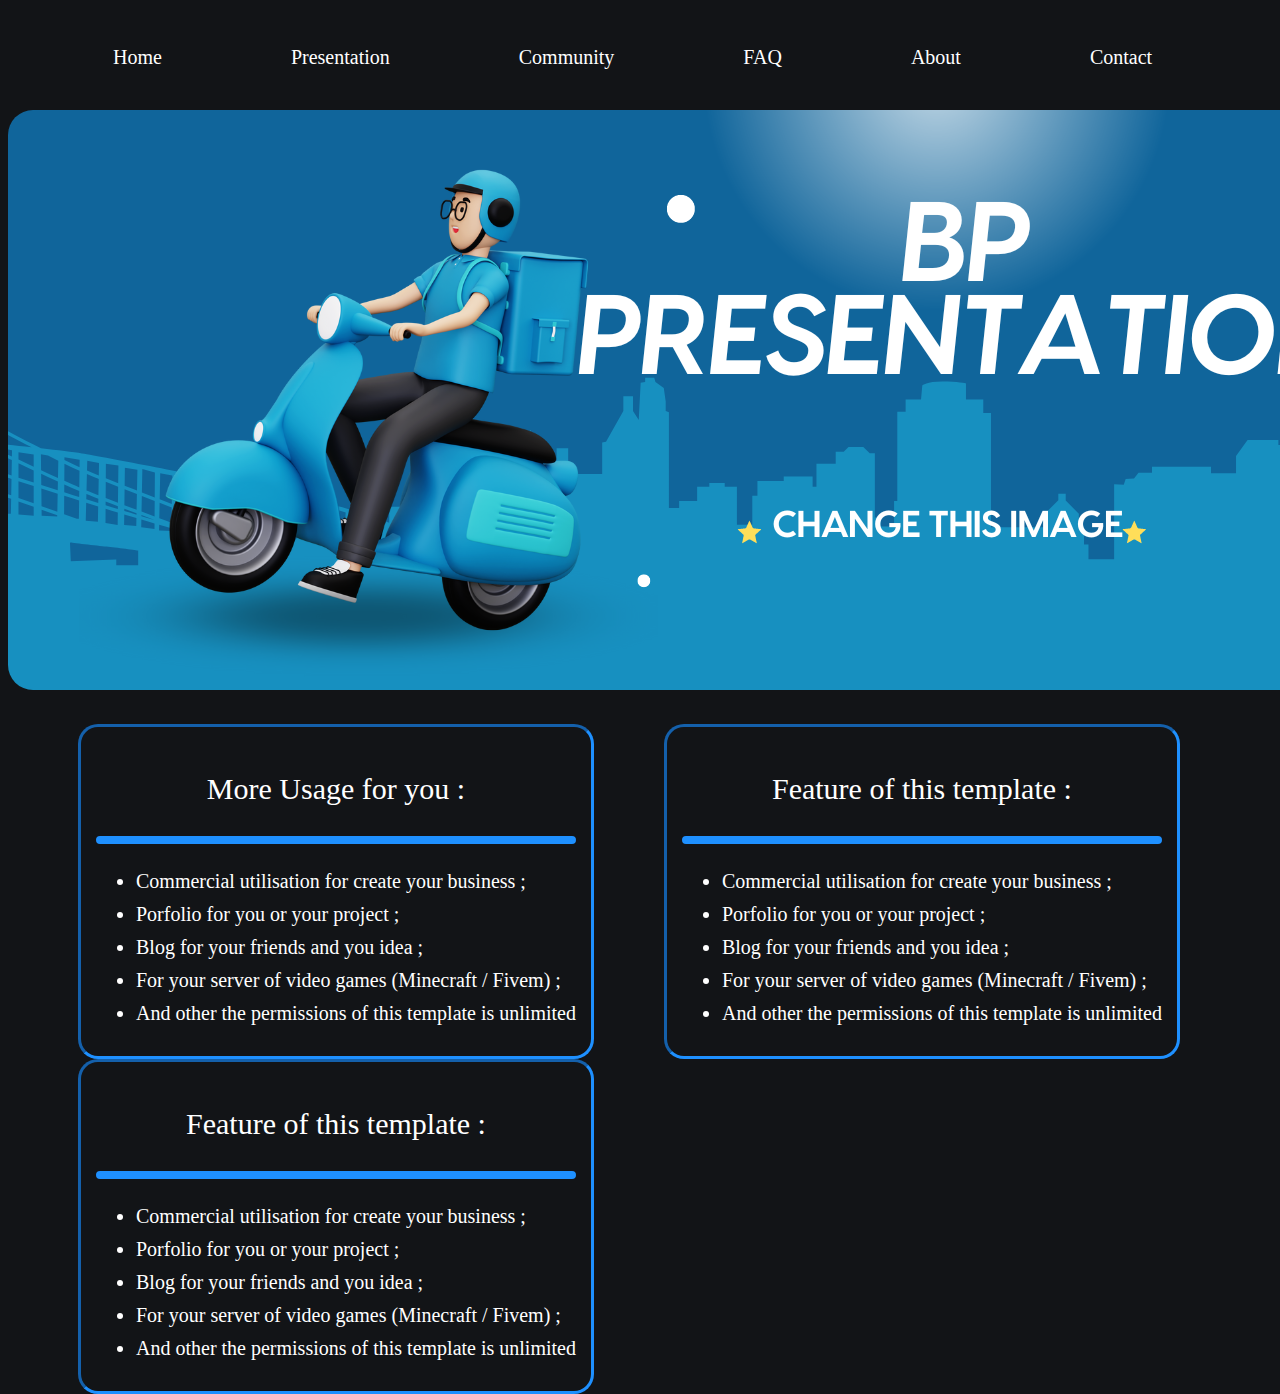
<file: presentation.html>
<!DOCTYPE html>
<html lang="en">
<head>
    <meta charset="UTF-8">
    <title>Bp_template</title>
    <link href="css/style.css" rel="stylesheet">
    <link href="css/presentation.css" rel="stylesheet">
</head>
<body>
<nav class="home_menu"> <!-- Class of the home menu -->
    <ul>
        <li class="btn"><a class="button" href="index.html">Home</a></li>
        <li class="btn"><a class="button" href="">Presentation</a></li>
        <li class="btn"><a class="button" href="page/">Community</a></li>
        <li class="btn"><a class="button" href="page/">FAQ</a></li>
        <li class="btn"><a class="button" href="page/">About</a></li>
        <li class="btn"><a class="button" href="page/">Contact</a></li>
    </ul>
</nav>

<div class="top_page_home"> <!-- Class of the top of the page home-->
    <img class="top" src="img/bp_presentation_top.png" alt="presentation">

    <div class="text">
        <p class="titre">
            More Usage for you :
        </p>
        <p class="separation_class"></p>

        <p class="under_title">
        <ul>
            <li> Commercial utilisation for create your business ;</li>
            <li> Porfolio for you or your project ;</li>
            <li> Blog for your friends and you idea ;</li>
            <li> For your server of video games (Minecraft / Fivem) ;</li>
            <li> And other the permissions of this template is unlimited</li>
        </ul>
        </p>
    </div>
    <div class="text">
        <p class="titre">
            Feature of this template :
        </p>
        <p class="separation_class"></p>

        <p class="under_title">
        <ul>
            <li> Commercial utilisation for create your business ;</li>
            <li> Porfolio for you or your project ;</li>
            <li> Blog for your friends and you idea ;</li>
            <li> For your server of video games (Minecraft / Fivem) ;</li>
            <li> And other the permissions of this template is unlimited</li>
        </ul>
        </p>
    </div>
    <div class="text">
        <p class="titre">
            Feature of this template :
        </p>
        <p class="separation_class"></p>

        <p class="under_title">
        <ul>
            <li> Commercial utilisation for create your business ;</li>
            <li> Porfolio for you or your project ;</li>
            <li> Blog for your friends and you idea ;</li>
            <li> For your server of video games (Minecraft / Fivem) ;</li>
            <li> And other the permissions of this template is unlimited</li>
        </ul>
        </p>
    </div>


</div>

</body>
</html>
</file>
<file: css/style.css>
body {
    background-color: #121417;
}

nav.home_menu li.btn {
    margin-top: 30px;
    display: inline-block;
    list-style-type: none;
    margin-left: 5px;
}

a.button {
    text-decoration: none;
    color: white;
    padding: 35px 60px;
    font-family: Bahnschrift;
    font-size: 20px;
    border-radius: 20px;
}

a.button:hover {
    transition: 2s all;
    background-color: #353a3d;
    color: dodgerblue;
}

div.top_page_home {
    img.top {
        margin-top: 25px;
        width: 1920px;
        height: 580px;
        border-radius: 25px;
        margin-bottom: 30px;
    }

    p.text {
        color: white;
        font-size: 20px;
        font-family: "Bell MT";
        padding: 15px;
        background-color: cornflowerblue;
        margin: 15px;
        border-radius: 15px;
    }

}

div.gallery {

    text-align: center;
    float: left;
    margin: 20px;
    vertical-align: top;
    background-color: #1C1D1D;
    color: white;
    margin-left: 35px;
    padding-bottom: 130px;
    padding-left: 15px;
    padding-right: 15px;
    font-size: 35px;
    border: 2px inset dodgerblue;
    border-radius: 30px;
    height: 500px;
    width: 330px;
}
p.separation-line {
    margin-top: 685px;
    border: 5px solid dodgerblue;
    border-radius: 4px;
}

div.fist_parts {

    vertical-align: top;
    background-color: #1C1D1D;
    color: white;
    padding-bottom: 50px;
    padding-left: 15px;
    padding-right: 15px;
    font-size: 22px;
    border: 2px inset dodgerblue;
    border-radius: 30px;
    margin-bottom: 30px;
    button{
        background-color: dodgerblue;
        border: 0px;
        border-radius: 5px;
        float: right;
        margin-right: 110px;
        font-size: 30px;
        a {
            text-decoration: none;
            color: white;
        }

    }
    button:hover {
        transition: all 2s;
        background-color: orange;

    }
    img {
        margin-top: 20px;
        margin-right: 20px;
        height: 480px;
        width: 880px;
        float: left;
        border: 1px solid orange;
        border-radius: 30px;
    }

}

div.second_parts {

    vertical-align: top;
    background-color: #1C1D1D;
    color: white;
    padding-bottom: 170px;
    padding-left: 15px;
    padding-right: 15px;
    font-size: 22px;
    border: 2px inset dodgerblue;
    border-radius: 30px;
    margin-bottom: 30px;

    button{
        background-color: dodgerblue;
        border: 0px;
        border-radius: 5px;
        float: left;
        margin-left: 110px;
        font-size: 30px;
        padding-left: 40px;
        padding-right: 40px;

        a {
            text-decoration: none;
            color: white;
        }

    }
    button:hover {
        transition: all 2s;
        background-color: orange;

    }
    img {
        margin-top: 20px;
        margin-left: 20px;
        height: 480px;
        width: 880px;
        float: right;
        border: 1px solid orange;
        border-radius: 30px;
    }

}


p.separation-line2 {
    margin-top: 15px;
    margin-bottom: 15px;
    border: 5px solid dodgerblue;
    border-radius: 4px;
}

div.sponsored {

    padding: 10px;
    background-color: #1C1D1D;
    border: 2px solid dodgerblue;
    border-radius: 30px;
    text-align: center;
    p {
        color: white;
        font-size: 30px;

    }
    button {
        background-color: #1C1D1D;
        border: #1C1D1D;
    }
    img {
        height: 275px;
        width: 275px;
    }
}

div.footer {
    background-color: #1C1D1D;
    font-size: 20px;
    margin-top: 30px;

    p.footer_description{
        color: white;
        float: left;
        padding: 10px;
        border: 2px solid dodgerblue;
        border-radius: 20px;
        margin: 10px;
        margin-left: 65px;
    }
    p.footer_copyright{
        color: white;
        float: left;
        padding: 10px;
        border: 2px solid dodgerblue;
        border-radius: 20px;
        margin: 10px;
        padding-bottom: 105px;
    }
    p.footer_page{
        color: white;
        float: left;
        padding: 10px;
        padding-right: 120px;
        border: 2px solid dodgerblue;
        border-radius: 20px;
        margin: 10px;
        padding-bottom: 10px;
        a {
            text-decoration: none;
            margin-left: 30px;
            color: white;
        }
    }
    p.footer_legal{
        color: white;
        float: left;
        padding: 10px;
        padding-right: 120px;
        border: 2px solid dodgerblue;
        border-radius: 20px;
        margin: 10px;
        padding-bottom: 55px;
        a {
            text-decoration: none;
            margin-left: 30px;
            color: white;
        }
    }
}
</file>
<file: css/presentation.css>
div.text {
    float: left;
    padding: 15px;
    border-radius: 20px;
    border: 3px inset dodgerblue;
    color: white;
    margin-left: 70px;
    p.titre {
        font-size: 30px;
        text-align: center;
    }
    p.under_title {
        color: white;
    }
    p.separation_class {
        border: 4px solid dodgerblue;
        border-radius: 5px;
    }
    li {
        font-size: 20px;
        padding-top: 10px;
    }

}
</file>
